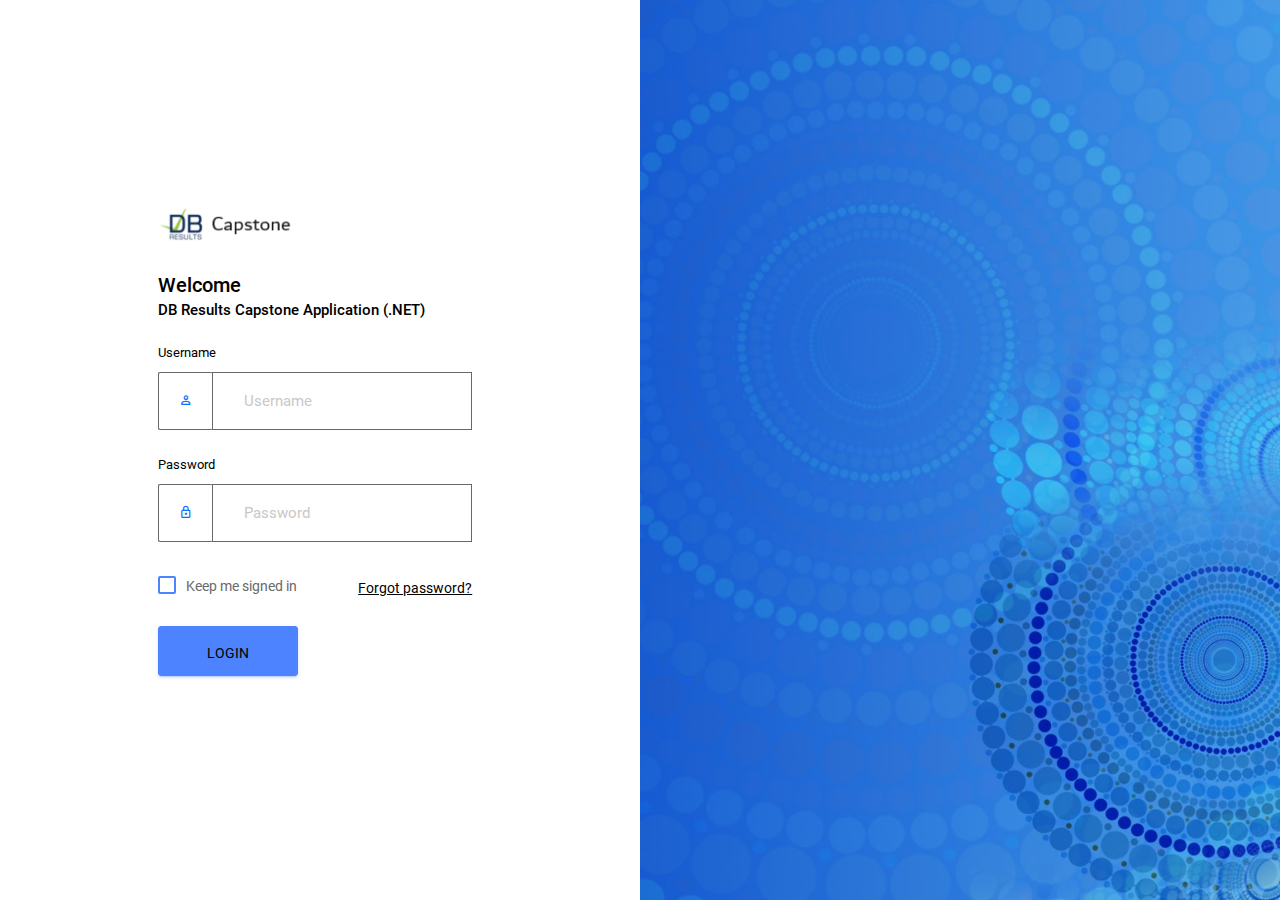
<file: login.html>
<!DOCTYPE html>
<html lang="en">

<head>
  <!-- Required meta tags -->
  <meta charset="utf-8">
  <meta name="viewport" content="width=device-width, initial-scale=1, shrink-to-fit=no">
  <title>Majestic Admin</title>
  <!-- plugins:css -->
  <link rel="stylesheet" href="vendors/mdi/css/materialdesignicons.min.css">
  <link rel="stylesheet" href="vendors/base/vendor.bundle.base.css">
  <!-- endinject -->
  <!-- plugin css for this page -->
  <!-- End plugin css for this page -->
  <!-- inject:css -->
  <link rel="stylesheet" href="css/style.css">
  <!-- endinject -->
  <link rel="shortcut icon" href="images/favicon.png" />

  <link rel="stylesheet" href="css/style-custom.css">

</head>

<body>

  <div class="container-scroller">
    <div class="container-fluid page-body-wrapper full-page-wrapper">
      <div class="content-wrapper d-flex align-items-stretch auth auth-img-bg">
        <div class="row flex-grow">
          <div class="col-lg-6 d-flex align-items-center justify-content-center" style="background:white;">
            <div class="auth-form-transparent text-left p-3">
              <div class="brand-logo">
                <img src="images/DBRLogo.png" alt="logo">
              </div>
              <h4>Welcome</h4>
              <h6 class="font-weight-light">DB Results Capstone Application (.NET)</h6>
              <form class="pt-3">
                <div class="form-group">
                  <label for="exampleInputEmail">Username</label>
                  <div class="input-group">
                    <div class="input-group-prepend bg-transparent">
                      <span class="input-group-text bg-transparent border-right-0" style="padding: 20px!important;">
                        <i class="mdi mdi-account-outline text-primary"></i>
                      </span>
                    </div>
                    <input type="text" class="form-control form-control-lg border-left-0" id="exampleInputEmail" placeholder="Username">
                  </div>
                </div>
                <div class="form-group">
                  <label for="exampleInputPassword">Password</label>
                  <div class="input-group">
                    <div class="input-group-prepend bg-transparent">
                      <span class="input-group-text bg-transparent border-right-0" style="padding: 20px!important;">
                        <i class="mdi mdi-lock-outline text-primary"></i>
                      </span>
                    </div>
                    <input type="password" class="form-control form-control-lg border-left-0" id="exampleInputPassword" placeholder="Password">                        
                  </div>
                </div>
                <div class="my-2 d-flex justify-content-between align-items-center">
                  <div class="form-check">
                    <label class="form-check-label text-muted">
                      <input type="checkbox" class="form-check-input">
                      Keep me signed in
                    </label>
                  </div>
                  <a href="#" class="auth-link text-black">Forgot password?</a>
                </div>
                <div class="my-3">
                  <a class="btn btn-block btn-primary btn-lg font-weight-medium auth-form-btn" href="index.html">LOGIN</a>
                </div>
              </form>
            </div>
          </div>
          <div class="col-lg-6 login-half-bg d-flex flex-row">
            
          </div>
        </div>
      </div>
      <!-- content-wrapper ends -->
    </div>
    <!-- page-body-wrapper ends -->
  </div>
  <!-- container-scroller -->
  <!-- plugins:js -->
  <script src="vendors/base/vendor.bundle.base.js"></script>
  <!-- endinject -->
  <!-- inject:js -->
  <script src="js/off-canvas.js"></script>
  <script src="js/hoverable-collapse.js"></script>
  <script src="js/template.js"></script>
  <!-- endinject -->
</body>

</html>
</file>
<file: vendors/base/vendor.bundle.base.css>
/*
 * Container style
 */
.ps {
  overflow: hidden !important;
  overflow-anchor: none;
  -ms-overflow-style: none;
  touch-action: auto;
  -ms-touch-action: auto;
}

/*
 * Scrollbar rail styles
 */
.ps__rail-x {
  display: none;
  opacity: 0;
  transition: background-color .2s linear, opacity .2s linear;
  -webkit-transition: background-color .2s linear, opacity .2s linear;
  height: 15px;
  /* there must be 'bottom' or 'top' for ps__rail-x */
  bottom: 0px;
  /* please don't change 'position' */
  position: absolute;
}

.ps__rail-y {
  display: none;
  opacity: 0;
  transition: background-color .2s linear, opacity .2s linear;
  -webkit-transition: background-color .2s linear, opacity .2s linear;
  width: 15px;
  /* there must be 'right' or 'left' for ps__rail-y */
  right: 0;
  /* please don't change 'position' */
  position: absolute;
}

.ps--active-x > .ps__rail-x,
.ps--active-y > .ps__rail-y {
  display: block;
  background-color: transparent;
}

.ps:hover > .ps__rail-x,
.ps:hover > .ps__rail-y,
.ps--focus > .ps__rail-x,
.ps--focus > .ps__rail-y,
.ps--scrolling-x > .ps__rail-x,
.ps--scrolling-y > .ps__rail-y {
  opacity: 0.6;
}

.ps .ps__rail-x:hover,
.ps .ps__rail-y:hover,
.ps .ps__rail-x:focus,
.ps .ps__rail-y:focus,
.ps .ps__rail-x.ps--clicking,
.ps .ps__rail-y.ps--clicking {
  background-color: #eee;
  opacity: 0.9;
}

/*
 * Scrollbar thumb styles
 */
.ps__thumb-x {
  background-color: #aaa;
  border-radius: 6px;
  transition: background-color .2s linear, height .2s ease-in-out;
  -webkit-transition: background-color .2s linear, height .2s ease-in-out;
  height: 6px;
  /* there must be 'bottom' for ps__thumb-x */
  bottom: 2px;
  /* please don't change 'position' */
  position: absolute;
}

.ps__thumb-y {
  background-color: #aaa;
  border-radius: 6px;
  transition: background-color .2s linear, width .2s ease-in-out;
  -webkit-transition: background-color .2s linear, width .2s ease-in-out;
  width: 6px;
  /* there must be 'right' for ps__thumb-y */
  right: 2px;
  /* please don't change 'position' */
  position: absolute;
}

.ps__rail-x:hover > .ps__thumb-x,
.ps__rail-x:focus > .ps__thumb-x,
.ps__rail-x.ps--clicking .ps__thumb-x {
  background-color: #999;
  height: 11px;
}

.ps__rail-y:hover > .ps__thumb-y,
.ps__rail-y:focus > .ps__thumb-y,
.ps__rail-y.ps--clicking .ps__thumb-y {
  background-color: #999;
  width: 11px;
}

/* MS supports */
@supports (-ms-overflow-style: none) {
  .ps {
    overflow: auto !important;
  }
}

@media screen and (-ms-high-contrast: active), (-ms-high-contrast: none) {
  .ps {
    overflow: auto !important;
  }
}
</file>
